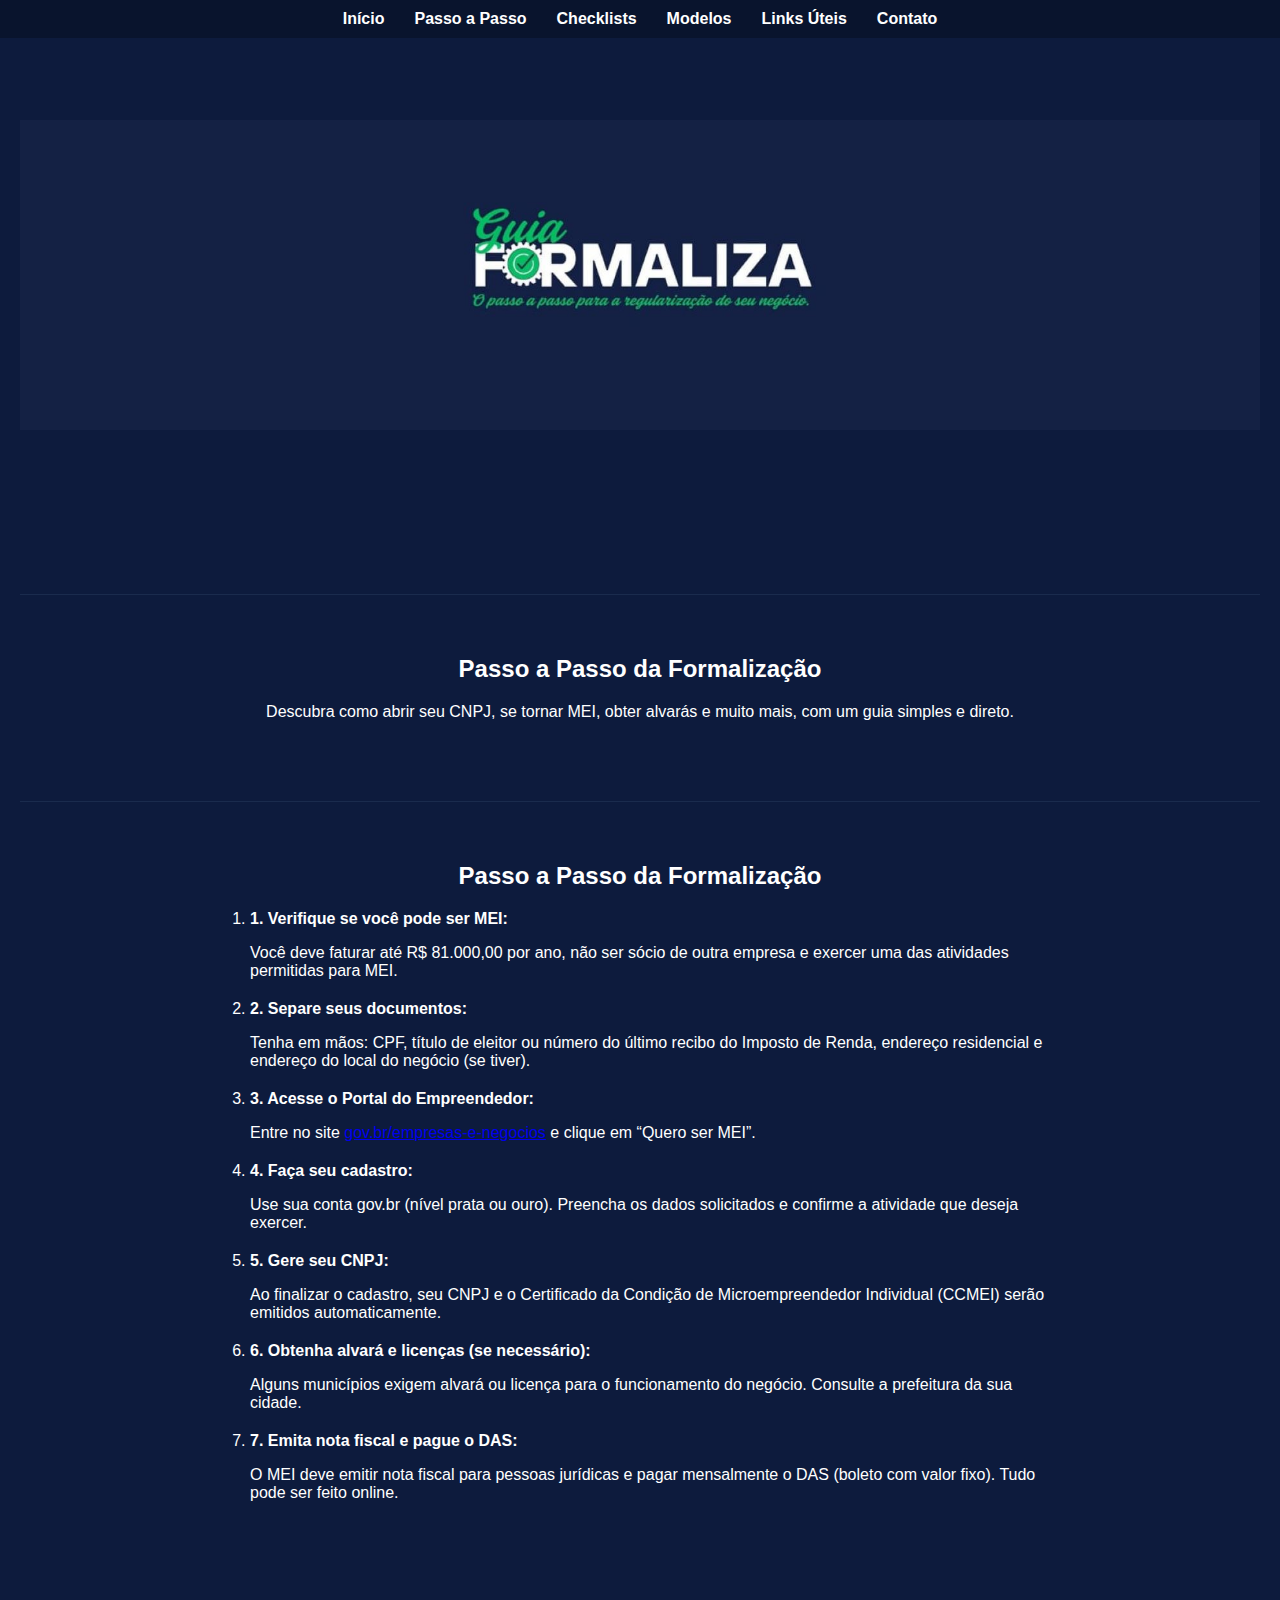
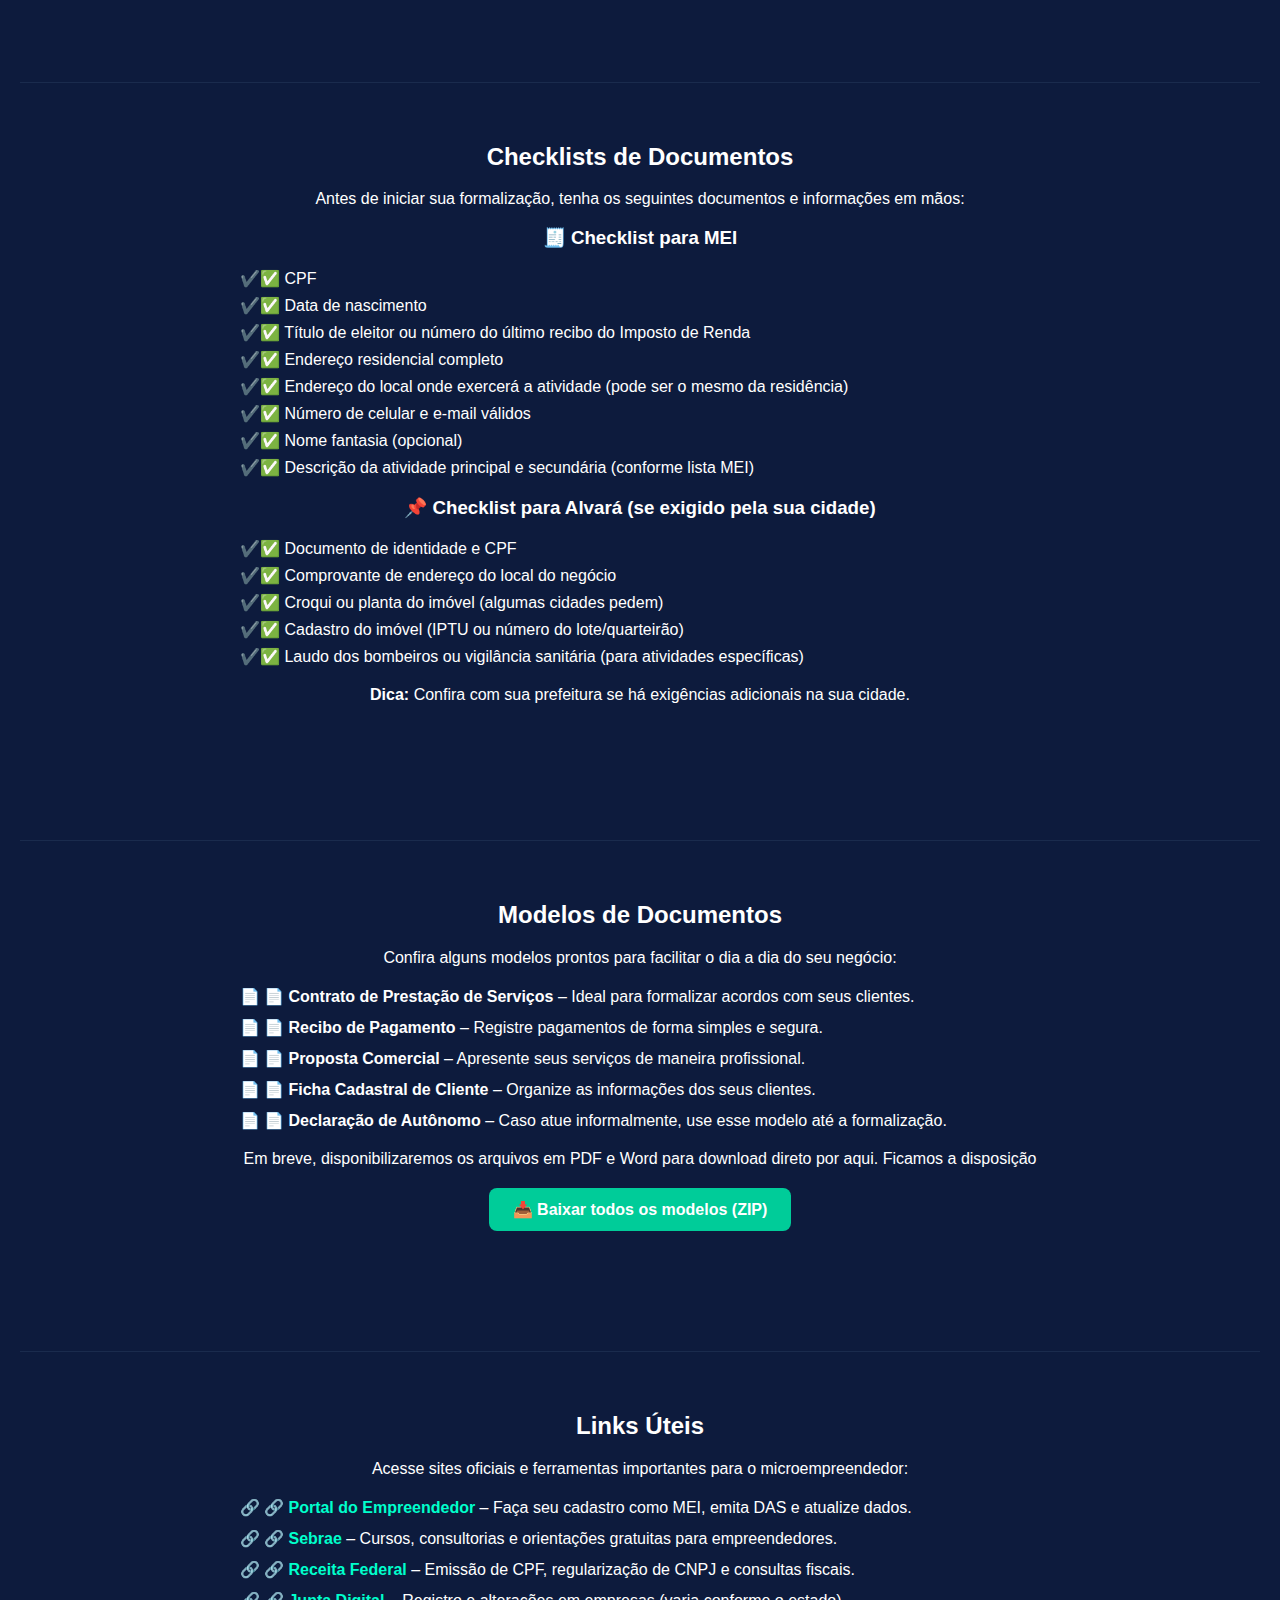
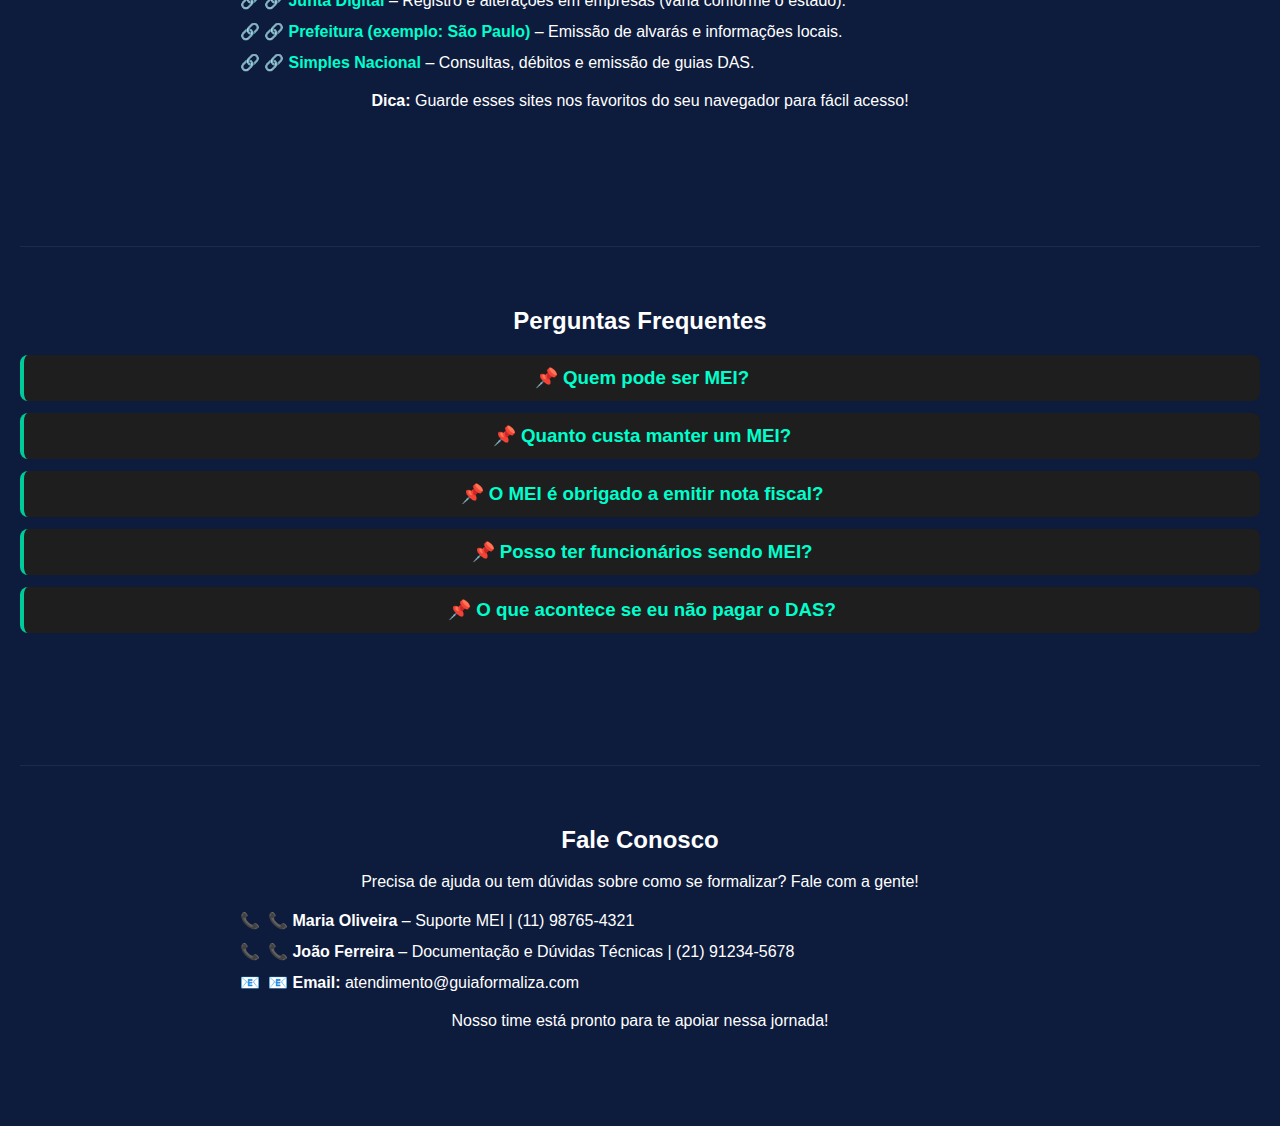
<file: Index.html>
<!DOCTYPE html>
<html lang="pt-BR">
<head>
  <meta charset="UTF-8" />
  <meta name="viewport" content="width=device-width, initial-scale=1.0" />
  <title>Guia Formaliza</title>
  <link rel="stylesheet" href="css/style.css">
</head>
<body>

  <nav class="navbar">
    <ul>
      <li><a href="#inicio">Início</a></li>
      <li><a href="#passo-a-passo">Passo a Passo</a></li>
      <li><a href="#checklists">Checklists</a></li>
      <li><a href="#modelos">Modelos</a></li>
      <li><a href="#links">Links Úteis</a></li>
      <li><a href="#contato">Contato</a></li>
    </ul>
  </nav>

  <header id="inicio">
    <img src="logo.jpeg" alt="Logo Guia Formaliza">
  </header>

  <main>
    <section id="passo-a-passo">
      <h2>Passo a Passo da Formalização</h2>
      <p>Descubra como abrir seu CNPJ, se tornar MEI, obter alvarás e muito mais, com um guia simples e direto.</p>

      <section id="passo-a-passo">
        <h2>Passo a Passo da Formalização</h2>
      
        <ol>
          <li>
            <strong>1. Verifique se você pode ser MEI:</strong>
            <p>Você deve faturar até R$ 81.000,00 por ano, não ser sócio de outra empresa e exercer uma das atividades permitidas para MEI.</p>
          </li>
      
          <li>
            <strong>2. Separe seus documentos:</strong>
            <p>Tenha em mãos: CPF, título de eleitor ou número do último recibo do Imposto de Renda, endereço residencial e endereço do local do negócio (se tiver).</p>
          </li>
      
          <li>
            <strong>3. Acesse o Portal do Empreendedor:</strong>
            <p>Entre no site <a href="https://www.gov.br/empresas-e-negocios/pt-br/empreendedor" target="_blank">gov.br/empresas-e-negocios</a> e clique em “Quero ser MEI”.</p>
          </li>
      
          <li>
            <strong>4. Faça seu cadastro:</strong>
            <p>Use sua conta gov.br (nível prata ou ouro). Preencha os dados solicitados e confirme a atividade que deseja exercer.</p>
          </li>
      
          <li>
            <strong>5. Gere seu CNPJ:</strong>
            <p>Ao finalizar o cadastro, seu CNPJ e o Certificado da Condição de Microempreendedor Individual (CCMEI) serão emitidos automaticamente.</p>
          </li>
      
          <li>
            <strong>6. Obtenha alvará e licenças (se necessário):</strong>
            <p>Alguns municípios exigem alvará ou licença para o funcionamento do negócio. Consulte a prefeitura da sua cidade.</p>
          </li>
      
          <li>
            <strong>7. Emita nota fiscal e pague o DAS:</strong>
            <p>O MEI deve emitir nota fiscal para pessoas jurídicas e pagar mensalmente o DAS (boleto com valor fixo). Tudo pode ser feito online.</p>
          </li>
        </ol>
      </section>
      
    </section>

    <section id="checklists">
        <h2>Checklists de Documentos</h2>
      
        <p>Antes de iniciar sua formalização, tenha os seguintes documentos e informações em mãos:</p>
      
        <h3>🧾 Checklist para MEI</h3>
        <ul>
          <li>✅ CPF</li>
          <li>✅ Data de nascimento</li>
          <li>✅ Título de eleitor ou número do último recibo do Imposto de Renda</li>
          <li>✅ Endereço residencial completo</li>
          <li>✅ Endereço do local onde exercerá a atividade (pode ser o mesmo da residência)</li>
          <li>✅ Número de celular e e-mail válidos</li>
          <li>✅ Nome fantasia (opcional)</li>
          <li>✅ Descrição da atividade principal e secundária (conforme lista MEI)</li>
        </ul>
      
        <h3>📌 Checklist para Alvará (se exigido pela sua cidade)</h3>
        <ul>
          <li>✅ Documento de identidade e CPF</li>
          <li>✅ Comprovante de endereço do local do negócio</li>
          <li>✅ Croqui ou planta do imóvel (algumas cidades pedem)</li>
          <li>✅ Cadastro do imóvel (IPTU ou número do lote/quarteirão)</li>
          <li>✅ Laudo dos bombeiros ou vigilância sanitária (para atividades específicas)</li>
        </ul>
      
        <p><strong>Dica:</strong> Confira com sua prefeitura se há exigências adicionais na sua cidade.</p>
      </section>

      <section id="modelos">
        <h2>Modelos de Documentos</h2>
      
        <p>Confira alguns modelos prontos para facilitar o dia a dia do seu negócio:</p>
      
        <ul class="modelo-lista">
          <li>📄 <strong>Contrato de Prestação de Serviços</strong> – Ideal para formalizar acordos com seus clientes.</li>
          <li>📄 <strong>Recibo de Pagamento</strong> – Registre pagamentos de forma simples e segura.</li>
          <li>📄 <strong>Proposta Comercial</strong> – Apresente seus serviços de maneira profissional.</li>
          <li>📄 <strong>Ficha Cadastral de Cliente</strong> – Organize as informações dos seus clientes.</li>
          <li>📄 <strong>Declaração de Autônomo</strong> – Caso atue informalmente, use esse modelo até a formalização.</li>
        </ul>
      
        <p>Em breve, disponibilizaremos os arquivos em PDF e Word para download direto por aqui. Ficamos a disposição</p>

        <div class="botao-download">
            <a href="arquivos/modelos-documentos.zip" download>
              📥 Baixar todos os modelos (ZIP)
            </a>
          </div>
          
      </section>
      

      <section id="links">
        <h2>Links Úteis</h2>
      
        <p>Acesse sites oficiais e ferramentas importantes para o microempreendedor:</p>
      
        <ul class="link-lista">
          <li>🔗 <a href="https://www.gov.br/empresas-e-negocios/pt-br/empreendedor" target="_blank">Portal do Empreendedor</a> – Faça seu cadastro como MEI, emita DAS e atualize dados.</li>
          <li>🔗 <a href="https://www.sebrae.com.br" target="_blank">Sebrae</a> – Cursos, consultorias e orientações gratuitas para empreendedores.</li>
          <li>🔗 <a href="https://www.receita.fazenda.gov.br" target="_blank">Receita Federal</a> – Emissão de CPF, regularização de CNPJ e consultas fiscais.</li>
          <li>🔗 <a href="https://www.junta.digital" target="_blank">Junta Digital</a> – Registro e alterações em empresas (varia conforme o estado).</li>
          <li>🔗 <a href="https://www.prefeitura.sp.gov.br" target="_blank">Prefeitura (exemplo: São Paulo)</a> – Emissão de alvarás e informações locais.</li>
          <li>🔗 <a href="https://www.simplesnacional.gov.br" target="_blank">Simples Nacional</a> – Consultas, débitos e emissão de guias DAS.</li>
        </ul>
      
        <p><strong>Dica:</strong> Guarde esses sites nos favoritos do seu navegador para fácil acesso!</p>
      </section>
      
      <section id="faq">
        <h2>Perguntas Frequentes</h2>
      
        <div class="faq-item" onclick="toggleFAQ(this)">
          <h3>📌 Quem pode ser MEI?</h3>
          <p>Pode se tornar MEI quem trabalha por conta própria em atividade permitida, fatura até R$ 81 mil por ano e não participa como sócio de outra empresa.</p>
        </div>
      
        <div class="faq-item" onclick="toggleFAQ(this)">
          <h3>📌 Quanto custa manter um MEI?</h3>
          <p>O MEI paga um valor fixo mensal (DAS) que varia entre R$ 70 a R$ 75, dependendo da atividade. Esse valor inclui INSS, ICMS ou ISS.</p>
        </div>
      
        <div class="faq-item" onclick="toggleFAQ(this)">
          <h3>📌 O MEI é obrigado a emitir nota fiscal?</h3>
          <p>Sim, se prestar serviços para empresas. Para pessoas físicas, não é obrigatório, mas é recomendado emitir para segurança jurídica.</p>
        </div>
      
        <div class="faq-item" onclick="toggleFAQ(this)">
          <h3>📌 Posso ter funcionários sendo MEI?</h3>
          <p>Sim, o MEI pode contratar 1 funcionário com salário mínimo ou piso da categoria.</p>
        </div>
      
        <div class="faq-item" onclick="toggleFAQ(this)">
          <h3>📌 O que acontece se eu não pagar o DAS?</h3>
          <p>Você acumula dívidas com juros e multas. Com o tempo, pode perder benefícios e até ter o CNPJ cancelado.</p>
        </div>
      </section>
      
      


      <section id="contato">
        <h2>Fale Conosco</h2>
      
        <p>Precisa de ajuda ou tem dúvidas sobre como se formalizar? Fale com a gente!</p>
      
        <ul class="contato-lista">
          <li>📞 <strong>Maria Oliveira</strong> – Suporte MEI | (11) 98765-4321</li>
          <li>📞 <strong>João Ferreira</strong> – Documentação e Dúvidas Técnicas | (21) 91234-5678</li>
          <li>📧 <strong>Email:</strong> atendimento@guiaformaliza.com</li>
        </ul>
      
        <p>Nosso time está pronto para te apoiar nessa jornada!</p>
      </section>
      
  </main>
  <script>
    function toggleFAQ(element) {
      element.classList.toggle("active");
    }
  </script>
  

</body>
</html>
</file>
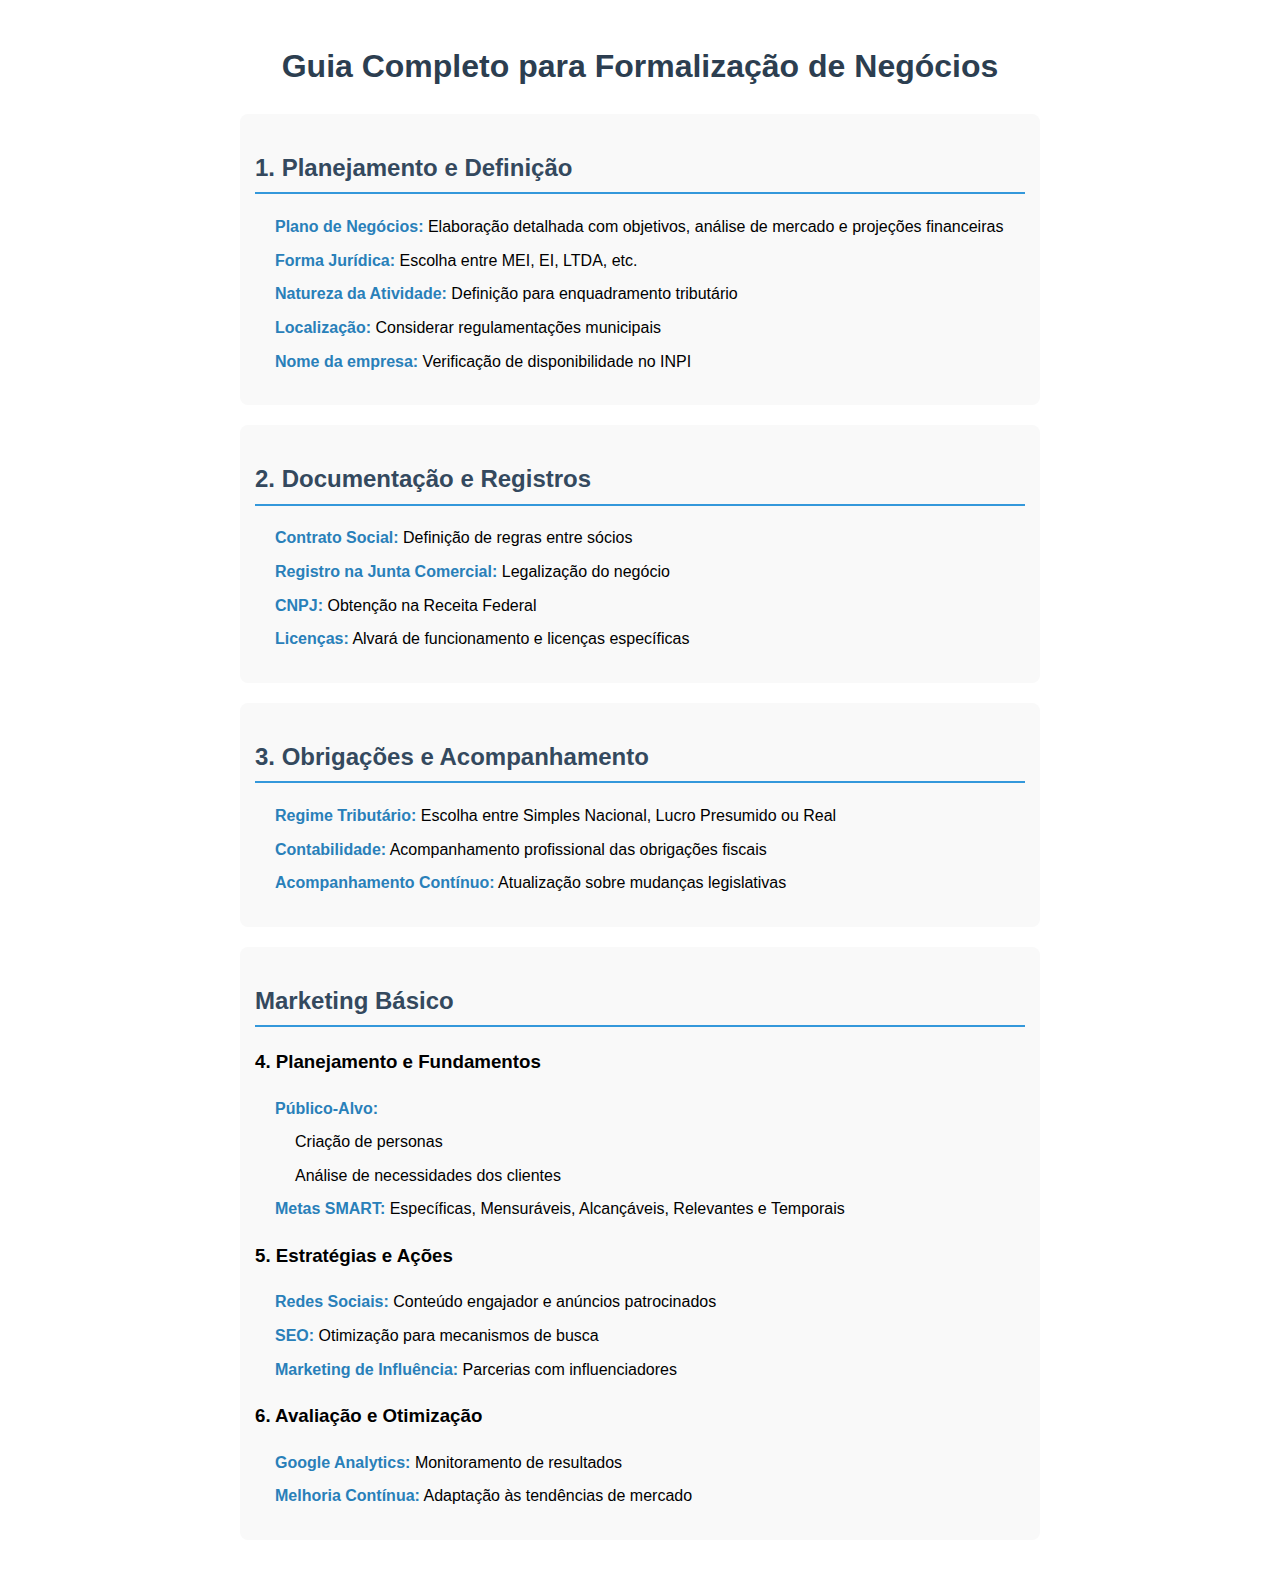
<file: FORM/index.html>
<!DOCTYPE html>
<html lang="pt-BR">
<head>
    <meta charset="UTF-8">
    <meta name="viewport" content="width=device-width, initial-scale=1.0">
    <title>Guia de Formalização de Negócios</title>
    <style>
        body {
            font-family: Arial, sans-serif;
            line-height: 1.6;
            max-width: 800px;
            margin: 0 auto;
            padding: 20px;
        }

        h1 {
            color: #2c3e50;
            text-align: center;
        }

        h2 {
            color: #34495e;
            border-bottom: 2px solid #3498db;
            padding-bottom: 5px;
        }

        .section {
            background-color: #f9f9f9;
            padding: 15px;
            border-radius: 8px;
            margin: 20px 0;
        }

        ul {
            list-style-type: none;
            padding-left: 20px;
        }

        li {
            margin: 8px 0;
        }

        strong {
            color: #2980b9;
        }
    </style>
</head>
<body>
    <h1>Guia Completo para Formalização de Negócios</h1>

    <div class="section">
        <h2>1. Planejamento e Definição</h2>
        <ul>
            <li><strong>Plano de Negócios:</strong> Elaboração detalhada com objetivos, análise de mercado e projeções financeiras</li>
            <li><strong>Forma Jurídica:</strong> Escolha entre MEI, EI, LTDA, etc.</li>
            <li><strong>Natureza da Atividade:</strong> Definição para enquadramento tributário</li>
            <li><strong>Localização:</strong> Considerar regulamentações municipais</li>
            <li><strong>Nome da empresa:</strong> Verificação de disponibilidade no INPI</li>
        </ul>
    </div>

    <div class="section">
        <h2>2. Documentação e Registros</h2>
        <ul>
            <li><strong>Contrato Social:</strong> Definição de regras entre sócios</li>
            <li><strong>Registro na Junta Comercial:</strong> Legalização do negócio</li>
            <li><strong>CNPJ:</strong> Obtenção na Receita Federal</li>
            <li><strong>Licenças:</strong> Alvará de funcionamento e licenças específicas</li>
        </ul>
    </div>

    <div class="section">
        <h2>3. Obrigações e Acompanhamento</h2>
        <ul>
            <li><strong>Regime Tributário:</strong> Escolha entre Simples Nacional, Lucro Presumido ou Real</li>
            <li><strong>Contabilidade:</strong> Acompanhamento profissional das obrigações fiscais</li>
            <li><strong>Acompanhamento Contínuo:</strong> Atualização sobre mudanças legislativas</li>
        </ul>
    </div>

    <div class="section">
        <h2>Marketing Básico</h2>
        <h3>4. Planejamento e Fundamentos</h3>
        <ul>
            <li><strong>Público-Alvo:</strong>
                <ul>
                    <li>Criação de personas</li>
                    <li>Análise de necessidades dos clientes</li>
                </ul>
            </li>
            <li><strong>Metas SMART:</strong> Específicas, Mensuráveis, Alcançáveis, Relevantes e Temporais</li>
        </ul>

        <h3>5. Estratégias e Ações</h3>
        <ul>
            <li><strong>Redes Sociais:</strong> Conteúdo engajador e anúncios patrocinados</li>
            <li><strong>SEO:</strong> Otimização para mecanismos de busca</li>
            <li><strong>Marketing de Influência:</strong> Parcerias com influenciadores</li>
        </ul>

        <h3>6. Avaliação e Otimização</h3>
        <ul>
            <li><strong>Google Analytics:</strong> Monitoramento de resultados</li>
            <li><strong>Melhoria Contínua:</strong> Adaptação às tendências de mercado</li>
        </ul>
    </div>
</body>
</html>
</file>
<file: css/style.css>
body {
    margin: 0;
    font-family: Arial, sans-serif;
    background-color: #0d1b3d;
    color: white;
    text-align: center;
    scroll-behavior: smooth;
  }
  
  .navbar {
    position: fixed;
    top: 0;
    width: 100%;
    background-color: #09142d;
    padding: 10px 0;
    z-index: 1000;
  }
  
  .navbar ul {
    list-style-type: none;
    margin: 0;
    padding: 0;
    display: flex;
    justify-content: center;
    gap: 30px;
  }
  
  .navbar li a {
    color: white;
    text-decoration: none;
    font-weight: bold;
    transition: color 0.3s ease;
  }
  
  .navbar li a:hover {
    color: #00ff99;
  }
  
  header {
    padding: 120px 20px 40px;
  }
  
  header img {
    max-width: 100%;
    height: auto;
  }
  
  main {
    padding: 40px 20px;
  }
  
  section {
    margin-top: 80px;
    padding: 40px 0;
    border-top: 1px solid #1a2b4d;
  }

  #passo-a-passo ol {
    text-align: left;
    max-width: 800px;
    margin: 0 auto;
    padding-left: 20px;
  }
  
  #passo-a-passo li {
    margin-bottom: 20px;
  }

  #checklists ul {
    list-style: none;
    padding-left: 0;
    text-align: left;
    max-width: 800px;
    margin: 20px auto;
  }
  
  #checklists li {
    margin: 8px 0;
    padding-left: 20px;
    position: relative;
  }
  
  #checklists li::before {
    content: "✔️";
    position: absolute;
    left: 0;
  }

  .modelo-lista {
    list-style: none;
    padding-left: 0;
    max-width: 800px;
    margin: 20px auto;
    text-align: left;
  }
  
  .modelo-lista li {
    margin-bottom: 12px;
    padding-left: 24px;
    position: relative;
  }
  
  .modelo-lista li::before {
    content: "📄";
    position: absolute;
    left: 0;
  }

  .link-lista {
    list-style: none;
    padding-left: 0;
    max-width: 800px;
    margin: 20px auto;
    text-align: left;
  }
  
  .link-lista li {
    margin-bottom: 12px;
    padding-left: 24px;
    position: relative;
  }
  
  .link-lista li::before {
    content: "🔗";
    position: absolute;
    left: 0;
  }
  
  .link-lista a {
    color: #00ffcc;
    text-decoration: none;
    font-weight: bold;
  }
  
  .link-lista a:hover {
    text-decoration: underline;
  }


  .contato-lista {
    list-style: none;
    padding-left: 0;
    max-width: 800px;
    margin: 20px auto;
    text-align: left;
  }
  
  .contato-lista li {
    margin-bottom: 12px;
    padding-left: 28px;
    position: relative;
  }
  
  .contato-lista li::before {
    position: absolute;
    left: 0;
  }
  
  .contato-lista li:nth-child(1)::before,
  .contato-lista li:nth-child(2)::before {
    content: "📞";
  }
  
  .contato-lista li:nth-child(3)::before {
    content: "📧";
  }

  .botao-download {
    text-align: center;
    margin-top: 20px;
  }
  
  .botao-download a {
    background-color: #00cc99;
    color: #fff;
    padding: 12px 24px;
    border-radius: 8px;
    text-decoration: none;
    font-weight: bold;
    display: inline-block;
    transition: background-color 0.3s ease;
  }
  
  .botao-download a:hover {
    background-color: #009977;
  }

  
  .faq-item {
    margin-bottom: 12px;
    background-color: #1e1e1e;
    border-left: 4px solid #00cc99;
    padding: 12px 16px;
    border-radius: 8px;
    cursor: pointer;
    transition: background-color 0.3s;
  }
  
  .faq-item h3 {
    margin: 0;
    color: #00ffcc;
  }
  
  .faq-item p {
    margin: 8px 0 0 0;
    display: none;
    color: #ccc;
  }
  
  .faq-item.active {
    background-color: #2a2a2a;
  }
  
  .faq-item.active p {
    display: block;
  }
</file>
